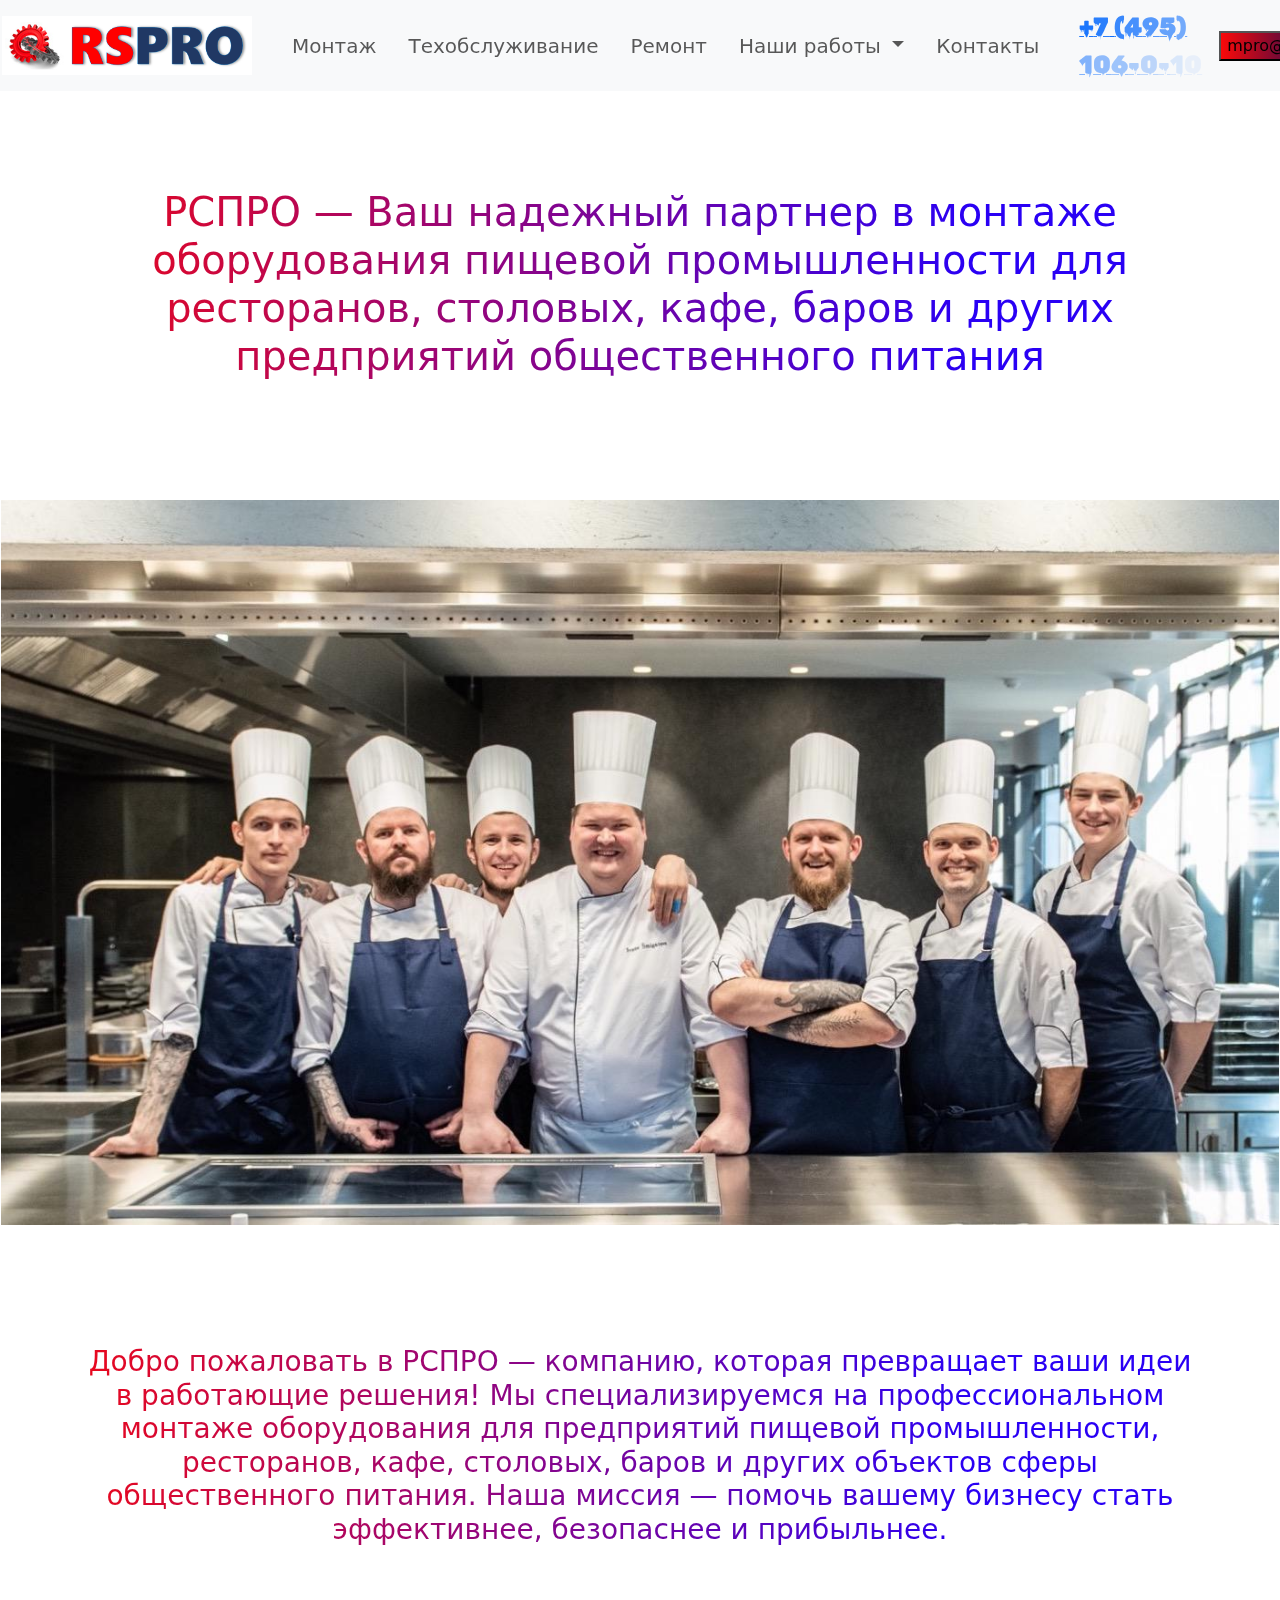
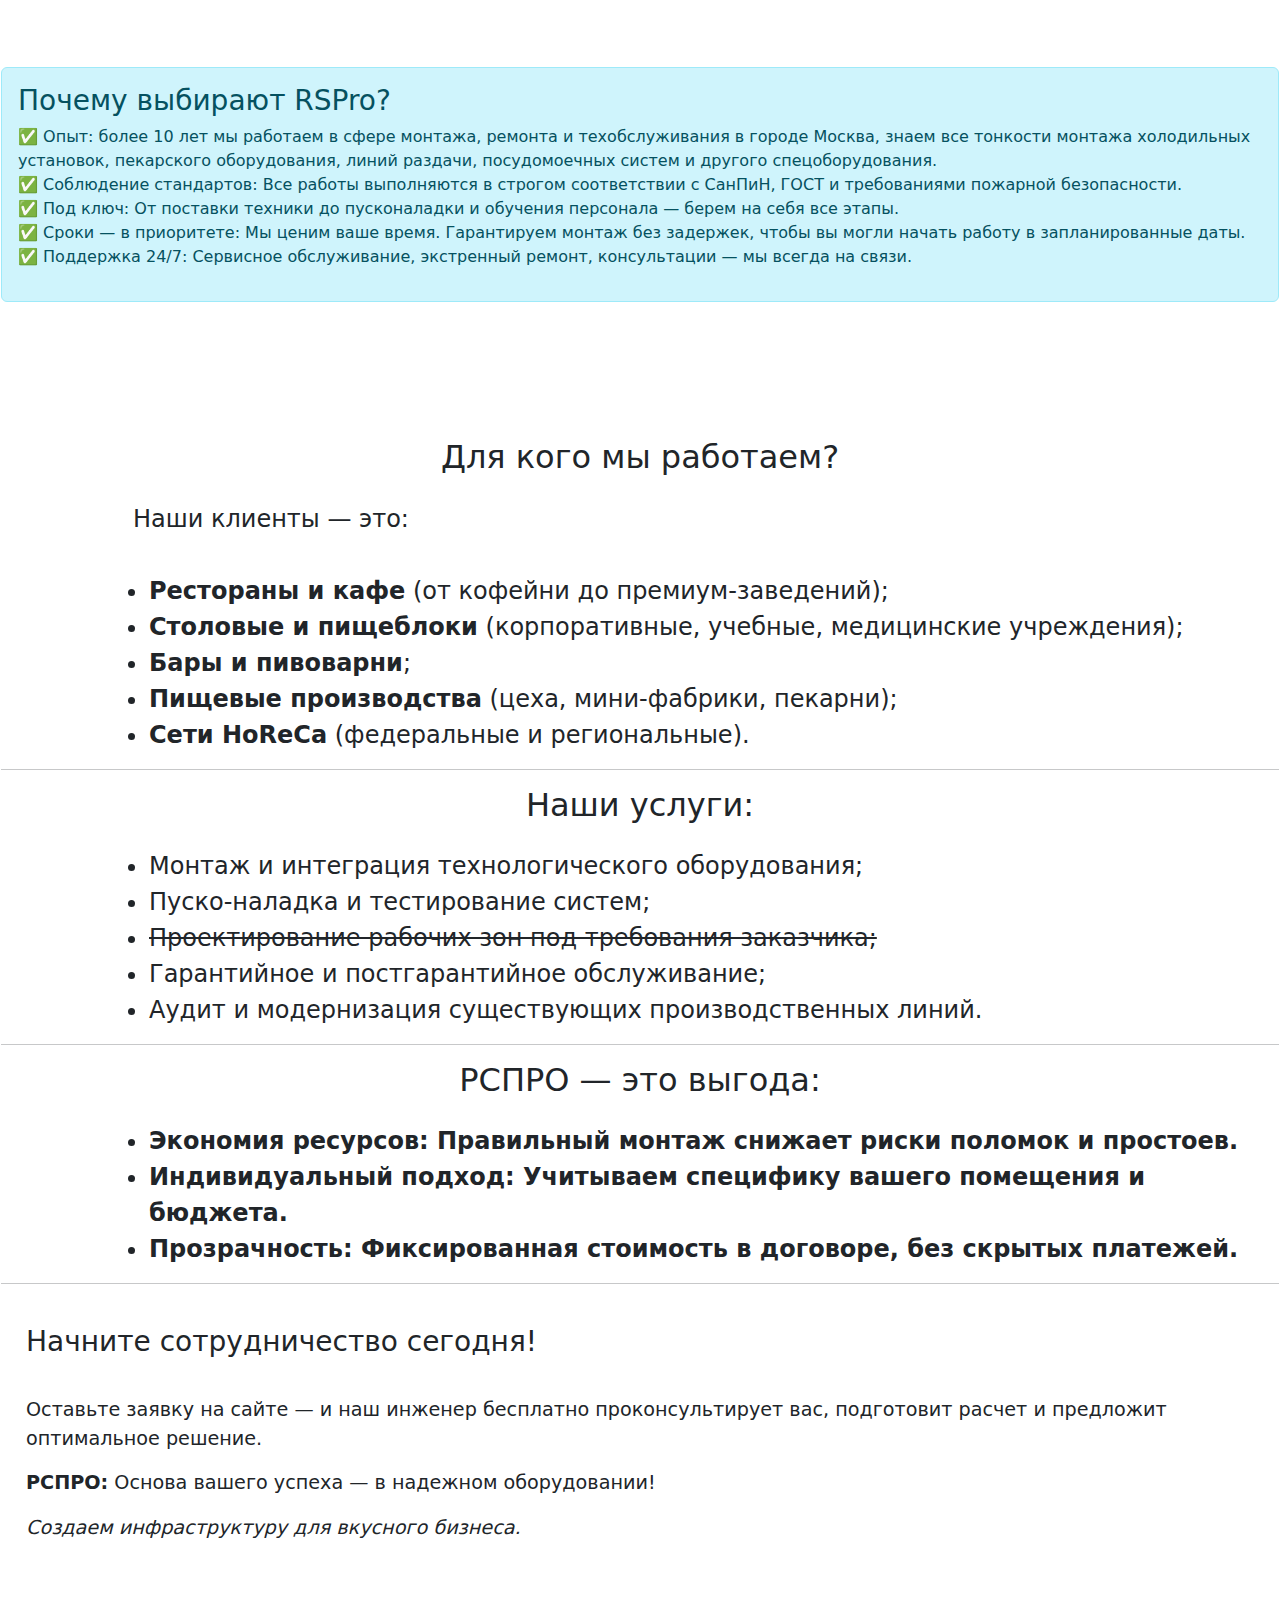
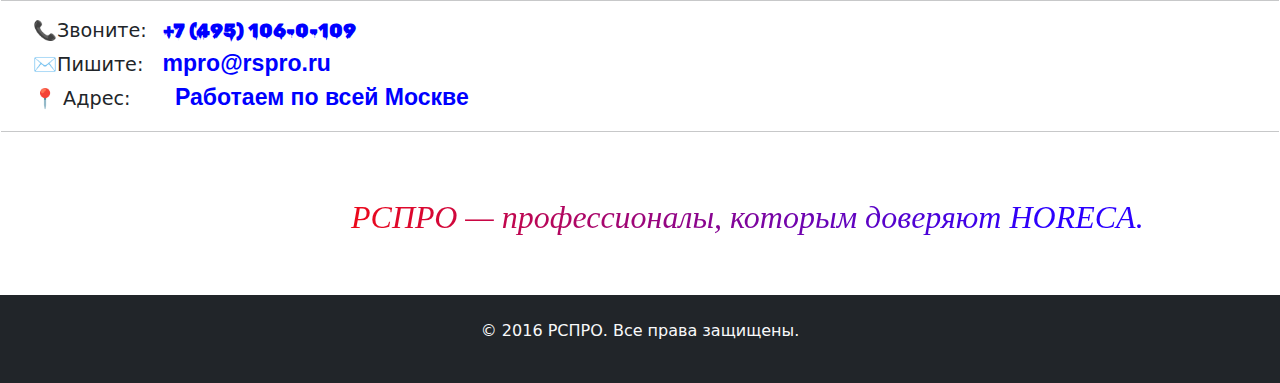
<file: index.html>
<!DOCTYPE html>
<html lang="ru">

<head>
  <meta charset="UTF-8">
  <meta name="viewport" content="width=device-width, initial-scale=1.0">
  <meta name="description" content="Профессиональный монтаж и обслуживание систем">
  <title>РСПро - Монтаж оборудования пищевой промышленности</title>
  <link rel="apple-touch-icon" sizes="160x160" href="files/favicon_io/apple-touch-icon.png">
  <link rel="icon" type="image/png" sizes="32x32" href="files/favicon_io/favicon-32x32.png">
  <link rel="icon" type="image/png" sizes="16x16" href="files/favicon_io/favicon-16x16.png">
  <link rel="manifest" href="files/favicon_io/site.webmanifest">


  <!-- Bootstrap CSS -->
  <link href="https://cdn.jsdelivr.net/npm/bootstrap@5.3.3/dist/css/bootstrap.min.css" rel="stylesheet"
    integrity="sha384-QWTKZyjpPEjISv5WaRU9OFeRpok6YctnYmDr5pNlyT2bRjXh0JMhjY6hW+ALEwIH" crossorigin="anonymous">

  <!-- Custom CSS -->
  <link rel="stylesheet" href="style/mycss.css">
</head>

<body>
  <!-- 3D pict -->



  <!-- Заголовок и главные ссылки на сайт -->
  <header>
    <nav class="navbar navbar-expand-lg navbar-light bg-light sticky-top py-2">
      <div class="container-fluid gx-1">
        <!-- Logo -->
        <a class="navbar-brand p-0 me-3" href="#">
          <img src="img/Logo new.png" alt="РСПро" class="img-fluid" style="max-width: 250px;">
        </a>

        <!-- Mobile Toggle -->
        <button class="navbar-toggler" type="button" data-bs-toggle="collapse" data-bs-target="#mainNav"
          aria-controls="mainNav" aria-expanded="false" aria-label="Toggle navigation">
          <span class="navbar-toggler-icon"></span>
        </button>

        <!-- Navigation Items -->
        <div class="collapse navbar-collapse" id="mainNav">
          <ul class="navbar-nav align-items-center gap-2 gap-lg-3">
            <li class="nav-item">
              <a class="nav-link fs-5 py-0" href="montage.html">Монтаж</a>
            </li>
            <li class="nav-item">
              <a class="nav-link fs-5 py-0" href="to.html">Техобслуживание</a>
            </li>
            <li class="nav-item">
              <a class="nav-link fs-5 py-0" href="remont.html">Ремонт</a>
            </li>
            <li class="nav-item dropdown">
              <a class="nav-link dropdown-toggle fs-5 py-0" href="ours.html" role="button" data-bs-toggle="dropdown"
                aria-expanded="false">
                Наши работы
              </a>
              <ul class="dropdown-menu">
                <li><a class="dropdown-item" href="#">Боско Кафе</a></li>
                <li><a class="dropdown-item" href="#">TGI FRIDAYS</a></li>
                <li><a class="dropdown-item" href="#">Ириал в ФГУП ТТЦ Останкино</a></li>
              </ul>
            </li>
            <li class="nav-item">
              <a class="nav-link fs-5 py-0" href="contact.html">Контакты</a>
            </li>
            <li class="nav-item">
              <a class="nav-link fs-5 py-0" href=""> </a>
            </li>
          </ul>
          <div class="tel">
            <a class="ds-button ds-button_color_primary-inverse ds-button_size_m" href="tel: +7 (495) 106-0-109"
              data-v-e64058ac="" data-v-21aa22b9="">
              <!----><span class="ds-button__text" data-v-21aa22b9="">
                <small
                  style="display: inline; margin: 0px; padding: 0px; font-size: 25px; color: inherit; line-height: inherit;"><small
                    style="display: inline; margin: 0px; padding: 0px; font-size: inherit; color: inherit; line-height: inherit; opacity: 0.9375;">+</small><small
                    style="display: inline; margin: 0px; padding: 0px; font-size: inherit; color: inherit; line-height: inherit; opacity: 0.875;">7</small><small
                    style="display: inline; margin: 0px; padding: 0px; font-size: inherit; color: inherit; line-height: inherit;">
                  </small><small
                    style="display: inline; margin: 0px; padding: 0px; font-size: inherit; color: inherit; line-height: inherit; opacity: 0.8125;">(</small><small
                    style="display: inline; margin: 0px; padding: 0px; font-size: inherit; color: inherit; line-height: inherit; opacity: 0.75;">4</small><small
                    style="display: inline; margin: 0px; padding: 0px; font-size: inherit; color: inherit; line-height: inherit; opacity: 0.6875;">9</small><small
                    style="display: inline; margin: 0px; padding: 0px; font-size: inherit; color: inherit; line-height: inherit; opacity: 0.625;">5</small><small
                    style="display: inline; margin: 0px; padding: 0px; font-size: inherit; color: inherit; line-height: inherit; opacity: 0.5625;">)</small><small
                    style="display: inline; margin: 0px; padding: 0px; font-size: inherit; color: inherit; line-height: inherit;">
                  </small><small
                    style="display: inline; margin: 0px; padding: 0px; font-size: inherit; color: inherit; line-height: inherit; opacity: 0.5;">1</small><small
                    style="display: inline; margin: 0px; padding: 0px; font-size: inherit; color: inherit; line-height: inherit; opacity: 0.4375;">0</small><small
                    style="display: inline; margin: 0px; padding: 0px; font-size: inherit; color: inherit; line-height: inherit; opacity: 0.375;">6</small><small
                    style="display: inline; margin: 0px; padding: 0px; font-size: inherit; color: inherit; line-height: inherit; opacity: 0.3125;">-</small><small
                    style="display: inline; margin: 0px; padding: 0px; font-size: inherit; color: inherit; line-height: inherit; opacity: 0.25;">0</small><small
                    style="display: inline; margin: 0px; padding: 0px; font-size: inherit; color: inherit; line-height: inherit; opacity: 0.1875;">-</small><small
                    style="display: inline; margin: 0px; padding: 0px; font-size: inherit; color: inherit; line-height: inherit; opacity: 0.125;">1</small><small
                    style="display: inline; margin: 0px; padding: 0px; font-size: inherit; color: inherit; line-height: inherit; opacity: 0.0625;">0</small><small
                    style="display: inline; margin: 0px; padding: 0px; font-size: inherit; color: inherit; line-height: inherit; opacity: 0;">9</small></small>
          </div>
          <div class="mail">
            <a class="ds-button ds-button_color_primary ds-button_size_m" href="mailto: mpro@rspro.ru"
              data-v-e64058ac="" data-v-21aa22b9=""><button type="button" class="btn1 btn-primary btn-lg"><span
                  class="ds-button__text" data-v-21aa22b9="">mpro@rspro.ru</span></button>
            </a>
          </div>
        </div>
      </div>
    </nav>



  </header>

  <!-- Основная страница -->
  <section>
    <!-- Разбиваю страницу на два столбика -->
    <table>
      <tr>
        <!-- Первый он же левый столбик - основной -->
        <td>
          <div>
            <!-- Контейнер -->
            <div class="mainclass">
              <main class="container my-5">
                <section class="py-5">
                  <h1 class="text-center mb-4">РСПРО — Ваш надежный партнер в монтаже оборудования пищевой
                    промышленности для ресторанов, столовых, кафе, баров и других предприятий общественного питания</h1>
                </section>
              </main>
            </div>
            <img src="img/6263.jpg" alt="Наша команда" class="img-fluid mb-4">
            <!-- Контейнер -->
            <div class="mainclass">
              <main class="container my-5">
                <section class="py-5">
                  <h3 class="text-center mb-4"> Добро пожаловать в РСПРО — компанию, которая превращает ваши идеи в
                    работающие
                    решения! Мы специализируемся на
                    профессиональном монтаже оборудования для предприятий пищевой промышленности, ресторанов, кафе,
                    столовых, баров
                    и
                    других
                    объектов сферы общественного питания. Наша миссия — помочь вашему бизнесу стать эффективнее,
                    безопаснее и
                    прибыльнее.
                  </h3>
                </section>
              </main>
            </div>
            <!-- Контейнер -->
            <div class="alert alert-info">
              <h3>Почему выбирают RSPro?</h3>
              <ul class="list-unstyled">
                <li>
                  ✅ Опыт: более 10 лет мы работаем в сфере монтажа, ремонта и техобслуживания в городе Москва, знаем
                  все тонкости монтажа холодильных установок, пекарского оборудования, линий раздачи, посудомоечных
                  систем и другого спецоборудования.
                </li>
                <li>
                  ✅ Соблюдение стандартов: Все работы выполняются в строгом соответствии с СанПиН, ГОСТ и требованиями
                  пожарной безопасности.
                </li>
                <li>
                  ✅ Под ключ: От поставки техники до пусконаладки и обучения персонала — берем
                  на себя все этапы.
                </li>
                <li>
                  ✅ Сроки — в приоритете: Мы ценим ваше время. Гарантируем монтаж без задержек, чтобы вы могли начать
                  работу в
                  запланированные даты.
                </li>
                <li>✅ Поддержка 24/7: Сервисное обслуживание, экстренный ремонт, консультации — мы всегда на связи.</li>
              </ul>
            </div>
            <!-- Несколько отступов -->
            <br><br><br><br><br>
            <!-- Контейнер -->
            <div>
              <h2 class="text-center mb-4"> Для кого мы работаем?</h2>
              <ul class="spisok" style="font-size: x-large;">Наши клиенты — это:
                <li style="list-style-type: none;"><br></li>
                <li class="sp"><b>Рестораны и кафе</b> (от кофейни до премиум-заведений);
                </li>
                <li class="sp"><b>Столовые и пищеблоки</b> (корпоративные, учебные, медицинские учреждения);
                </li>
                <li class="sp"><b>Бары и пивоварни</b>;
                </li>
                <li class="sp"><b>Пищевые производства</b> (цеха, мини-фабрики, пекарни);
                </li>
                <li class="sp"><b>Сети HoReCa</b> (федеральные и региональные).
                </li>
              </ul>
            </div>
            <hr>
            <!-- Контейнер -->
            <div>
              <h2 class="text-center mb-4"> Наши услуги:</h2>
              <ul class="spisok" style="font-size: x-large;">
                <!-- Наши услуги:
              <li style="list-style-type: none;"><br></li> -->
                <li class="sp">Монтаж и интеграция технологического оборудования;
                </li>
                <li class="sp">Пуско-наладка и тестирование систем;
                </li>
                <li class="sp"><s>Проектирование рабочих зон под требования заказчика;</s>
                </li>
                <li class="sp">Гарантийное и постгарантийное обслуживание;
                </li>
                <li class="sp">Аудит и модернизация существующих производственных линий.
                </li>
              </ul>
            </div>
            <hr>
            <!-- Контейнер -->
            <div>
              <h2 class="text-center mb-4"> РСПРО — это выгода:</h2>
              <ul class="spisok" style="font-size: x-large;">
                <li class="sp"><b>Экономия ресурсов: Правильный монтаж снижает риски поломок и простоев.</b>
                </li>
                <li class="sp"><b>Индивидуальный подход: Учитываем специфику вашего помещения и бюджета.</b>
                </li>
                <li class="sp"><b>Прозрачность: Фиксированная стоимость в договоре, без скрытых платежей.</b>
                </li>
              </ul>
            </div>
            <hr>
            <!-- Контейнер -->
            <div class="down">
              <h3>Начните сотрудничество сегодня!</h3>
              <div style="font-size: larger;">
                <br>
                <p>Оставьте заявку на сайте — и наш инженер бесплатно проконсультирует вас, подготовит расчет и
                  предложит
                  оптимальное решение.</p>
                <p><strong>РСПРО:</strong> Основа вашего успеха — в надежном оборудовании!</p>
                <p><i>Создаем инфраструктуру для вкусного бизнеса.</i></p>
              </div>
            </div>
            <hr>
            <!-- Котейнер с контактами -->
            <div class="cont" style="font-size: larger;">
              <ul style="list-style-type: none; text-decoration: none;">
                <li>📞Звоните:<a class="teldw" href="tel: +7 (495) 106-0-109">&nbsp;&nbsp;&nbsp; +7 (495) 106-0-109</a>
                </li>
                <li>✉️Пишите:<a class="maildw" href="mailto: mpro@rspro.ru">&nbsp;&nbsp; mpro@rspro.ru</a></li>
                <li>📍 Адрес: <a class="map" href="https://2gis.ru/moscow">&nbsp;&nbsp;&nbsp;&nbsp;&nbsp;&nbsp;Работаем
                    по всей
                    Москве</a>
              </ul>
            </div>
            <hr>
            <h3 class="mmm"><em>РСПРО — профессионалы, которым доверяют HORECA.</em></h3>
          </div>
        </td>
        <!-- Второй он же правый, для рекламы и других ссылок -->
        <!-- <td style="vertical-align: top;">
          <h5 style="top: auto;"">Наш старый сайт</h5>
          <section class="bok">
            <iframe name="Старый сайт" src="https://r-s-pro.ru" height="500" width="200" referrerpolicy="origin"></iframe>
          </section>

        </td> -->
      </tr>
    </table>
  </section>

  <!-- Подвал сайта -->
  <footer class="bg-dark text-light py-4">
    <div class="container text-center">
      <p>&copy; 2016 РСПРО. Все права защищены.</p>
    </div>
  </footer>




  <!-- Bootstrap JS -->
  <script src="https://cdn.jsdelivr.net/npm/bootstrap@5.3.3/dist/js/bootstrap.bundle.min.js"
    integrity="sha384-YvpcrYf0tY3lHB60NNkmXc5s9fDVZLESaAA55NDzOxhy9GkcIdslK1eN7N6jIeHz"
    crossorigin="anonymous"></script>
</body>

</html>
</file>
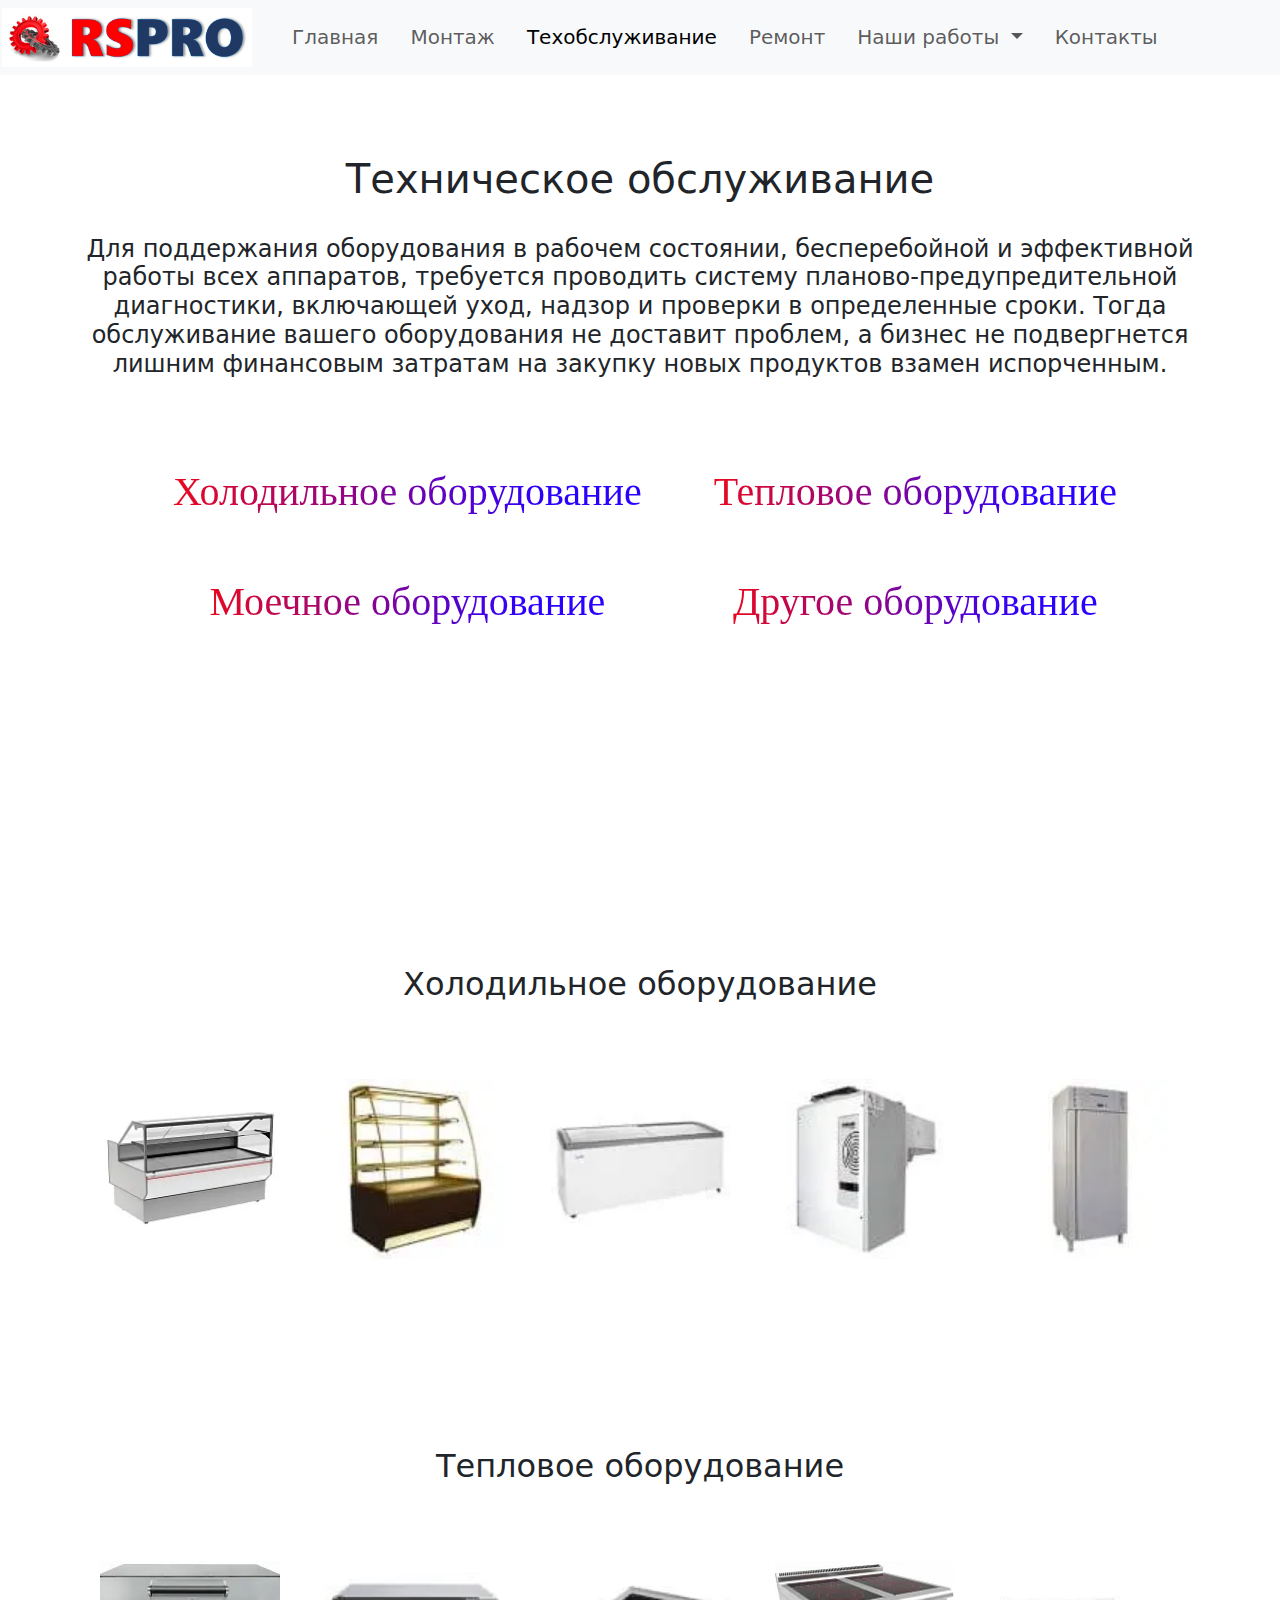
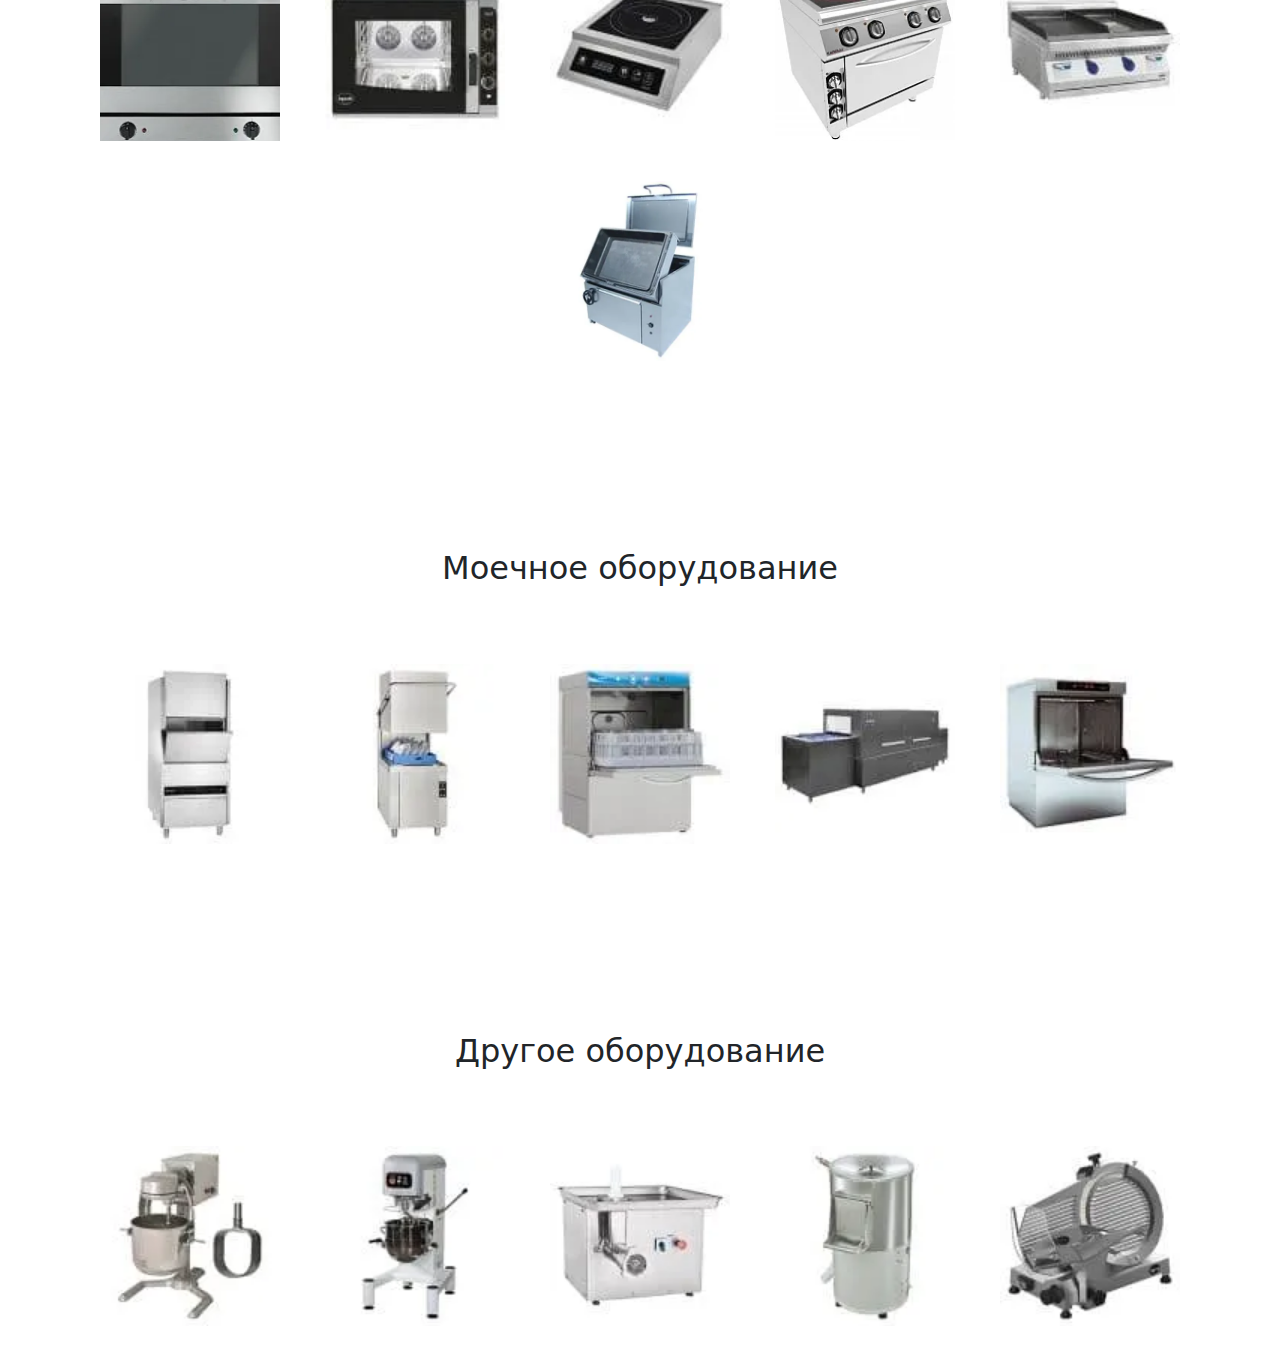
<file: to.html>
<!DOCTYPE html>
<html lang="ru">

<head>
  <meta charset="UTF-8">
  <meta name="viewport" content="width=device-width, initial-scale=1.0">
  <meta name="description" content="Профессиональный монтаж и обслуживание систем">
  <title>РСПро - Монтаж оборудования пищевой промышленности</title>
  <link rel="apple-touch-icon" sizes="160x160" href="files/favicon_io/apple-touch-icon.png">
  <link rel="icon" type="image/png" sizes="32x32" href="files/favicon_io/favicon-32x32.png">
  <link rel="icon" type="image/png" sizes="16x16" href="files/favicon_io/favicon-16x16.png">
  <link rel="manifest" href="files/favicon_io/site.webmanifest">


  <!-- Bootstrap CSS -->
  <link href="https://cdn.jsdelivr.net/npm/bootstrap@5.3.3/dist/css/bootstrap.min.css" rel="stylesheet"
    integrity="sha384-QWTKZyjpPEjISv5WaRU9OFeRpok6YctnYmDr5pNlyT2bRjXh0JMhjY6hW+ALEwIH" crossorigin="anonymous">

  <!-- Custom CSS -->
  <link rel="stylesheet" href="style/mycss.css">
</head>

<body>
  <!-- Заголовок и главные ссылки на сайт -->
  <header>
    <nav class="navbar navbar-expand-lg navbar-light bg-light sticky-top py-2">
      <div class="container-fluid gx-1">
        <!-- Logo -->
        <a class="navbar-brand p-0 me-3" href="#">
          <img src="img/Logo new.png" alt="РСПро" class="img-fluid" style="max-width: 250px;">
        </a>

        <!-- Mobile Toggle -->
        <button class="navbar-toggler" type="button" data-bs-toggle="collapse" data-bs-target="#mainNav"
          aria-controls="mainNav" aria-expanded="false" aria-label="Toggle navigation">
          <span class="navbar-toggler-icon"></span>
        </button>

        <!-- Navigation Items -->
        <div class="collapse navbar-collapse" id="mainNav">
          <ul class="navbar-nav align-items-center gap-2 gap-lg-3">
            <li class="nav-item">
              <a class="nav-link fs-5 py-0" aria-current="page" href="/">Главная</a>
            </li>
            <li class="nav-item">
              <a class="nav-link fs-5 py-0" aria-current="page" href="montage.html">Монтаж</a>
            </li>
            <li class="nav-item">
              <a class="nav-link active fs-5 py-0" href="to.html">Техобслуживание</a>
            </li>
            <li class="nav-item">
              <a class="nav-link fs-5 py-0" href="remont.html">Ремонт</a>
            </li>
            <li class="nav-item dropdown">
              <a class="nav-link dropdown-toggle fs-5 py-0" href="ours.html" role="button" data-bs-toggle="dropdown"
                aria-expanded="false">
                Наши работы
              </a>
              <ul class="dropdown-menu">
                <li><a class="dropdown-item" href="#">Боско Кафе</a></li>
                <li><a class="dropdown-item" href="#">TGI FRIDAYS</a></li>
                <li><a class="dropdown-item" href="#">Ириал в ФГУП ТТЦ Останкино</a></li>
              </ul>
            </li>
            <li class="nav-item">
              <a class="nav-link fs-5 py-0" href="contact.html">Контакты</a>
            </li>
          </ul>
        </div>
      </div>
    </nav>
  </header>

  <div class="buttonto">
    <h1>Техническое обслуживание</h1>
    <br>
    <h4>Для поддержания оборудования в рабочем состоянии, бесперебойной и эффективной работы всех аппаратов, требуется
      проводить систему планово-предупредительной диагностики, включающей уход, надзор и проверки в определенные сроки.
      Тогда обслуживание вашего оборудования не доставит проблем, а бизнес не подвергнется лишним финансовым затратам на
      закупку новых продуктов взамен испорченным.</h4>
    <h1>
      <table class="btnto">
        <tr>
          <td><a href="#holod"><button type="button" class="btn2 btn-light">Холодильное оборудование</button></a></td>
          <td><a href="#teplo"><button type="button" class="btn2 btn-light">Тепловое оборудование</button></a></td>
        </tr>
        <tr>
          <td><a href="#moech"><button type="button" class="btn2 btn-light">Моечное оборудование</button></a></td>
          <td><a href="#drugoe"><button type="button" class="btn2 btn-light">Другое оборудование</button></a></td>
        </tr>
        <th></th>
      </table>
    </h1>
  </div>
  <br>
  <br>
  <br>
  <br>
  <br>
  <br>
  <br>
  <div align="center">
    <h2 id="holod" class="cont">Холодильное оборудование</h2>
    <br><br>

    <a href="img/Холодильное/Витрина Б.jpg" target="_blank"><img src="img/Холодильное/витрина.webp" class="img-same-size" alt="витрина"></a>
    <a href="img/Холодильное/Витрина Б.jpg" target="_blank"><img src="img/Холодильное/витрина1.webp" class="img-same-size" alt="витрина"></a>
    <a href="img/Холодильное/Ларь Б.jpg" target="_blank"><img src="img/Холодильное/ларь.webp" class="img-same-size" alt="ларь"></a>
    <a href=""><img src="img/Холодильное/моноблок.webp" class="img-same-size" alt="моноблок"></a>
    <a href=""><img src="img/Холодильное/шкаф.webp" class="img-same-size" alt="шкаф"></a>



  </div>
  
  <br>
  <br>
  <br>
  <br>
  <br>
  <br>
  <br>
  <div align="center" >
    <h2 id="teplo">Тепловое оборудование</h2>
    <br><br>

    <a href=""><img src="img/Тепловое/конвектомат.webp" class="img-same-size" alt="конвектомат"></a>
    <a href=""><img src="img/Тепловое/пароконвектомат.webp" class="img-same-size" alt="пароконвектомат"></a>
    <a href=""><img src="img/Тепловое/плиты индукционные.webp" class="img-same-size" alt="плиты индукционные"></a>
    <a href=""><img src="img/Тепловое/Плиты электрические.webp" class="img-same-size" alt="Плиты электрические"></a>
    <a href=""><img src="img/Тепловое/Поверх жарочные.webp" class="img-same-size" alt="Поверх жарочные"></a>
    <a href=""><img src="img/Тепловое/Сковорода-опрокидывающаяся22.webp" class="img-same-size"
        alt="Сковорода-опрокидывающаяся"></a>



  </div>
  <br>
  <br>
  <br>
  <br>
  <br>
  <br>
  <br>
  <div align="center">
    <h2 id="moech">Моечное оборудование</h2>
    <br><br>

    <a href=""><img src="img/Моечные/котломойка.webp" class="img-same-size" alt="котломойка"></a>
    <a href=""><img src="img/Моечные/купольная.webp" class="img-same-size" alt="купольная"></a>
    <a href=""><img src="img/Моечные/стаканомоечная.webp" class="img-same-size" alt="стаканомоечная"></a>
    <a href=""><img src="img/Моечные/туннельная.webp" class="img-same-size" alt="туннельная"></a>
    <a href=""><img src="img/Моечные/фронтальная.webp" class="img-same-size" alt="фронтальная"></a>

  </div>
  <br>
  <br>
  <br>
  <br>
  <br>
  <br>
  <br>
  <div align="center">
    <h2 id="drugoe">Другое оборудование</h2>
    <br><br>
    <a href=""><img src="img/Другое/машины кухонные.webp" class="img-same-size" alt="машины кухонные"></a>
    <a href=""><img src="img/Другое/миксер планетарный.webp" class="img-same-size" alt="миксер планетарный"></a>
    <a href=""><img src="img/Другое/мясорубка.webp" class="img-same-size" alt="мясорубка"></a>
    <a href=""><img src="img/Другое/овощечистка.webp" class="img-same-size" alt="овощечистка"></a>
    <a href=""><img src="img/Другое/слайсер.webp" class="img-same-size" alt="слайсер"></a>

  </div>



</body>

</html>
</file>
<file: style/mycss.css>
@import url(https://fonts.googleapis.com/css2?family=Rubik+Wet+Paint&display=swap);

/* body {
  background: linear-gradient(270deg, #f88989 0%, #f8b6b6 43%, #aea5fa 100%);
} */

.navbar-nav .nav-link {
    white-space: nowrap;
    transition: all 0.3s ease;
  }
  
  .navbar-nav .nav-link:hover {
    transform: translateY(-2px);
  }
  
  @media (min-width: 992px) {
    .navbar-expand-lg .navbar-nav {
      margin-left: 1rem;
    }
  }
  .tel {
    font-family: "Rubik Wet Paint", system-ui;
    font-weight: 400;
    font-style: normal;
  }
  

  .btn1 {
    background: linear-gradient(270deg, #150953 24%, #fb0909 100%);
    font-family: "Segoe UI Black", system-ui;
    font-weight: 400;
    font-style: normal;

  }

  .one {
    margin-left: 100px;
  }
  .spisok {
    margin-left: 100px;

  }
  .mainclass {
    background: linear-gradient(270deg, #2900f4 24%, #fb0909 100%);
    -webkit-background-clip: text;
    background-clip: text;
    color: transparent;
  }
  

/* Адаптивные отступы */
.sp {
  margin-left: 1rem;
}

  .down {
    padding: 25px;
  }
  .teldw, 
  .maildw,
  .map {
    text-decoration: none;
    
  }
  .teldw {
    font-family: "Rubik Wet Paint", system-ui;
    font-weight: 400;
    font-style: normal;
    color: blue;
  }
  .maildw,
  .map {
    font-family: 'Franklin Gothic Medium', 'Arial Narrow', Arial, sans-serif;
    font-weight: 800;
    font-style: normal;
    font-size: larger;
    color: blue;
  }
  .mmm {
    font-family: Georgia, 'Times New Roman', Times, serif;
    font-size: xx-large;
    margin-left: 300px;
    padding: 50px;
    background: linear-gradient(270deg, #2b00ff 24%, #fb0909 100%);
    -webkit-background-clip: text;
    background-clip: text;
    color: transparent;
  }

.img1 {
  height: 100%;;
  width: 400px;
  margin: 0;
}

/* Адаптивное изображение */
.img-fluid {
  max-width: 100%;
  height: auto;
}

.buttonto {
  display: flex;
  flex-direction: column;
  justify-content: center;
  align-items: center;
  text-align: center;
  min-height: 10px;
  padding: 30px;
  margin: 50px;
}
.btnto {
  padding: 30px;
  margin: 50px;
}

.btn2 {
  font-family: Georgia, 'Times New Roman', Times, serif;
  font-size: 40px;
  margin-left: 10px;
  padding: 30px;
  background: linear-gradient(270deg, #2b00ff 24%, #fb0909 100%);
  -webkit-background-clip: text;
  background-clip: text;
  color: transparent;
  border: none;

}

.img-same-size {
  width: 200px; /* устанавливаем ширину */
  height: 200px; /* устанавливаем высоту */
  object-fit: cover; /* сохраняем пропорции изображения */
  margin: 10px;
  padding: 10px;
}

/* Добавим медиа-запросы для мобильных */
@media (max-width: 768px) {
  .spisok {
    margin-left: 0;
    padding: 0 15px;
    font-size: 18px !important;
  }
  
  .mmm {
    margin-left: 0 !important;
    text-align: center;
    padding: 20px !important;
    font-size: 24px !important;
  }
  
  .navbar-brand img {
    max-width: 180px !important;
  }
  
  .down {
    padding: 15px !important;
  }
}

@media (max-width: 992px) {
  .navbar-nav {
    margin-top: 1rem;
  }
  
  .tel, .mail {
    text-align: center;
    margin: 1rem 0;
  }
  
  .mobile-logo {
    max-width: 180px !important;
  }
}
</file>
